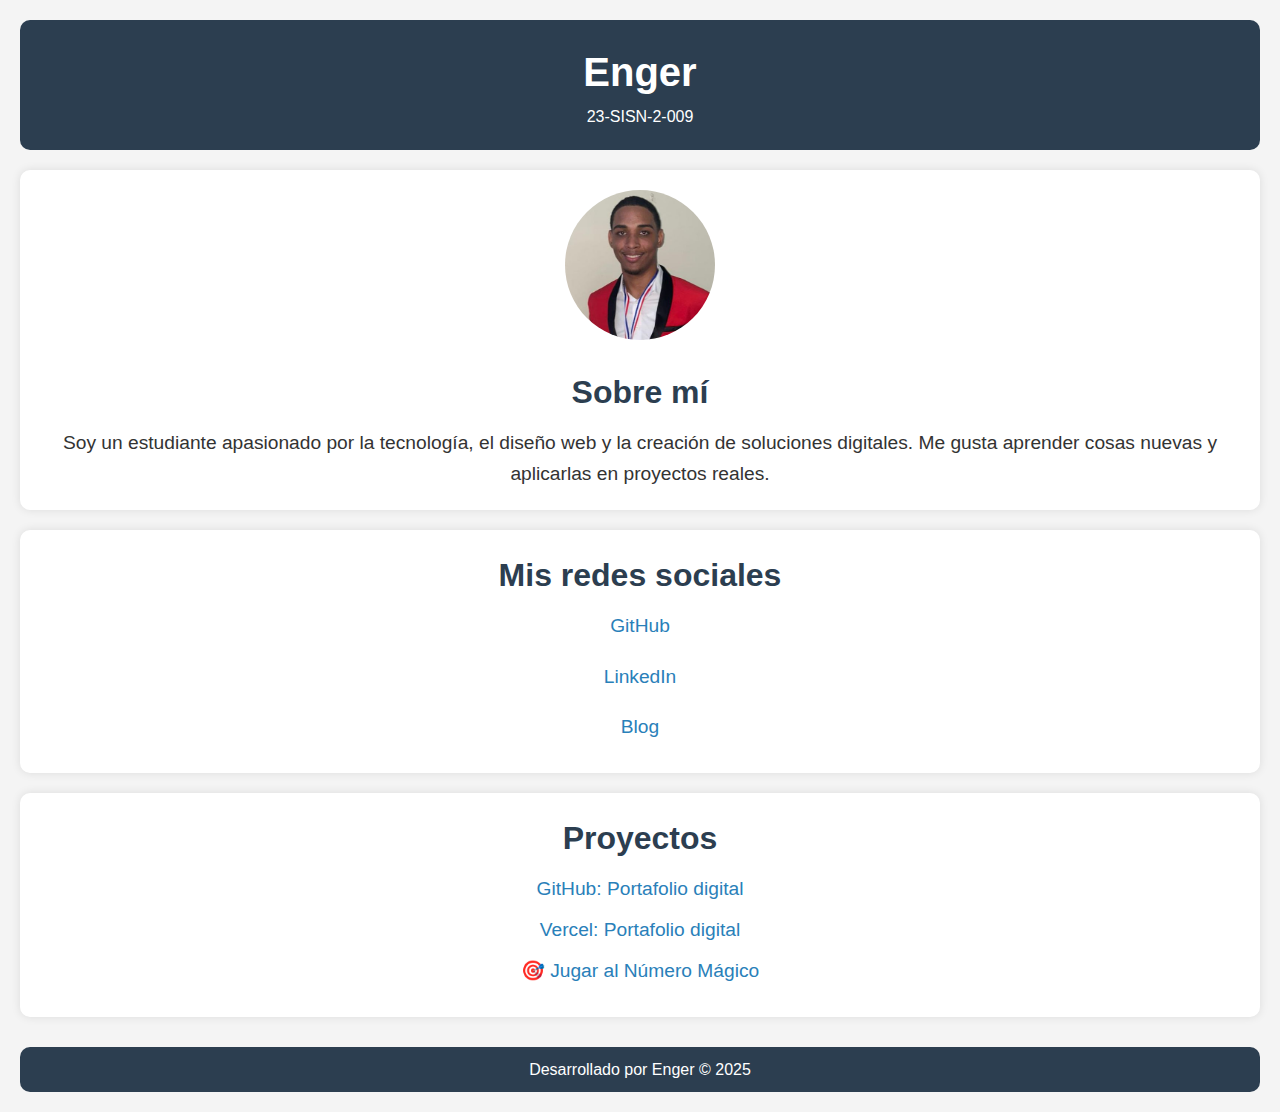
<file: index.html>
<!DOCTYPE html>
<html lang="es">
<head>
  <meta charset="UTF-8">
  <meta name="viewport" content="width=device-width, initial-scale=1.0">
  <title>Portafolio Digital</title>
  <link rel="stylesheet" href="estilo.css">
</head>
<body>

  <header>
    <h1>Enger</h1>
    <p>23-SISN-2-009</p>
  </header>

  <section class="about">
    <img src="foto.jpeg" alt="Foto Personal">
    <h2>Sobre mí</h2>
    <p>Soy un estudiante apasionado por la tecnología, el diseño web y la creación de soluciones digitales. Me gusta aprender cosas nuevas y aplicarlas en proyectos reales.</p>
  </section>

  <section class="social">
    <h2>Mis redes sociales</h2>
    <ul>
      <li><a href="https://github.com/engerARP" target="_blank">GitHub</a></li>
      <li><a href="https://linkedin.com/in/engerreina" target="_blank">LinkedIn</a></li>
      <li><a href="https://sites.google.com/view/redessociales123451/blog" target="_blank">Blog</a></li>
    </ul>
  </section>

  <section class="projects">
    <h2>Proyectos</h2>
    <ul>
      <li><a href="https://github.com/engerARP/Portafolio-digital" target="_blank">GitHub: Portafolio digital</a></li>
      <li><a href="https://vercel.com/engers-projects/portafolio-digital" target="_blank">Vercel: Portafolio digital</a></li>
      <a href="numero-magico.html">🎯 Jugar al Número Mágico</a>
    </ul>
  </section>

  <footer>
    <p>Desarrollado por Enger © 2025</p>
  </footer>

</body>
</html>
</file>
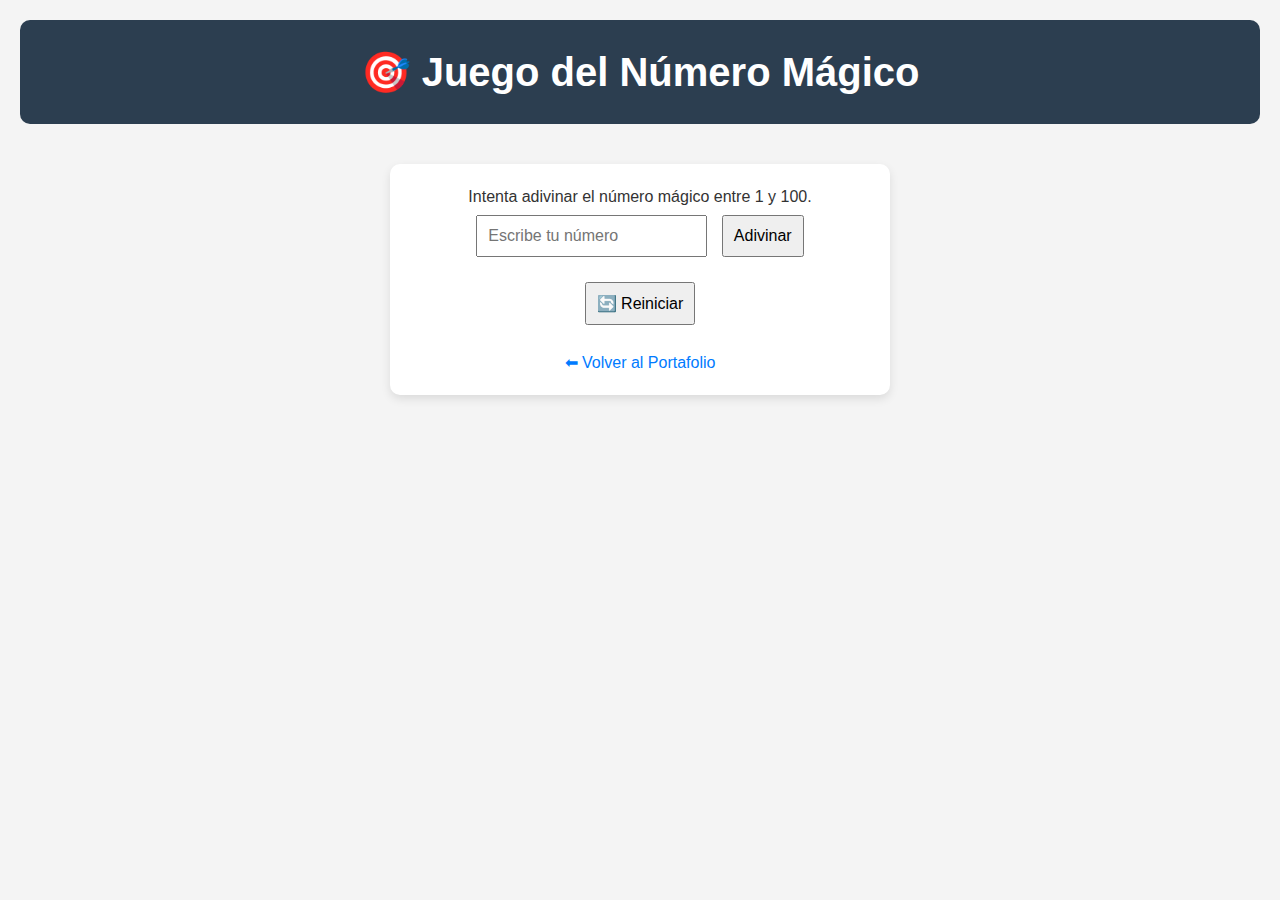
<file: numero-magico.html>
<!DOCTYPE html>
<html lang="es">
<head>
    <meta charset="UTF-8">
    <meta name="viewport" content="width=device-width, initial-scale=1.0">
    <title>Juego del Número Mágico</title>
    <link rel="stylesheet" href="estilo.css">
    <script defer src="numero-magico.js"></script>
    <style>
        main {
            max-width: 500px;
            margin: 40px auto;
            padding: 20px;
            background: white;
            border-radius: 10px;
            box-shadow: 0 4px 10px rgba(0,0,0,0.1);
            text-align: center;
        }
        input, button {
            padding: 10px;
            font-size: 1rem;
            margin: 5px;
        }
        #mensaje {
            font-weight: bold;
            margin-top: 15px;
        }
        a {
            display: inline-block;
            margin-top: 20px;
            color: #007BFF;
            text-decoration: none;
        }
        a:hover {
            text-decoration: underline;
        }
    </style>
</head>
<body>
    <header>
        <h1>🎯 Juego del Número Mágico</h1>
    </header>

    <main>
        <p>Intenta adivinar el número mágico entre 1 y 100.</p>
        <input type="number" id="intento" placeholder="Escribe tu número">
        <button onclick="adivinar()">Adivinar</button>

        <p id="mensaje"></p>
        <button onclick="reiniciar()">🔄 Reiniciar</button>

        <br>
        <a href="indice.html">⬅ Volver al Portafolio</a>
    </main>
</body>
</html>
</file>
<file: estilo.css>
/* Reset general */
* {
  margin: 0;
  padding: 0;
  box-sizing: border-box;
}

/* Estilos para el cuerpo */
body {
  font-family: Arial, sans-serif;
  background-color: #f4f4f4;
  color: #333;
  line-height: 1.6;
  margin: 20px;
}

/* Estilos para el encabezado */
header {
  text-align: center;
  background-color: #2c3e50;
  color: white;
  padding: 20px;
  border-radius: 10px;
}

header h1 {
  font-size: 2.5rem;
}

header p {
  font-size: 1rem;
  font-weight: 300;
}

/* Estilo para la sección "Sobre mí" */
.about {
  text-align: center;
  padding: 20px;
  margin-top: 20px;
  background-color: white;
  border-radius: 10px;
  box-shadow: 0 0 10px rgba(0, 0, 0, 0.1);
}

.about img {
  width: 150px;
  height: 150px;
  border-radius: 50%;
  margin-bottom: 20px;
}

.about h2 {
  font-size: 2rem;
  color: #2c3e50;
}

.about p {
  font-size: 1.2rem;
  margin-top: 10px;
}

/* Estilo para la sección "Redes sociales" */
.social {
  padding: 20px;
  margin-top: 20px;
  background-color: white;
  border-radius: 10px;
  box-shadow: 0 0 10px rgba(0, 0, 0, 0.1);
}

.social h2 {
  font-size: 2rem;
  color: #2c3e50;
  text-align: center;
}

.social ul {
  list-style-type: none;
  padding: 0;
  text-align: center;
}

.social a {
  display: inline-block;
  margin: 10px;
  color: #2980b9;
  font-size: 1.2rem;
  text-decoration: none;
}

.social a:hover {
  text-decoration: underline;
}

/* Estilo para la sección "Proyectos" */
.projects {
  padding: 20px;
  margin-top: 20px;
  background-color: white;
  border-radius: 10px;
  box-shadow: 0 0 10px rgba(0, 0, 0, 0.1);
}

.projects h2 {
  font-size: 2rem;
  color: #2c3e50;
  text-align: center;
}

.projects ul {
  list-style-type: none;
  padding: 0;
  text-align: center;
}

.projects a {
  display: block;
  margin: 10px;
  color: #2980b9;
  font-size: 1.2rem;
  text-decoration: none;
}

.projects a:hover {
  text-decoration: underline;
}

/* Estilo para el pie de página */
footer {
  text-align: center;
  padding: 10px;
  margin-top: 30px;
  background-color: #2c3e50;
  color: white;
  border-radius: 10px;
}
</file>
